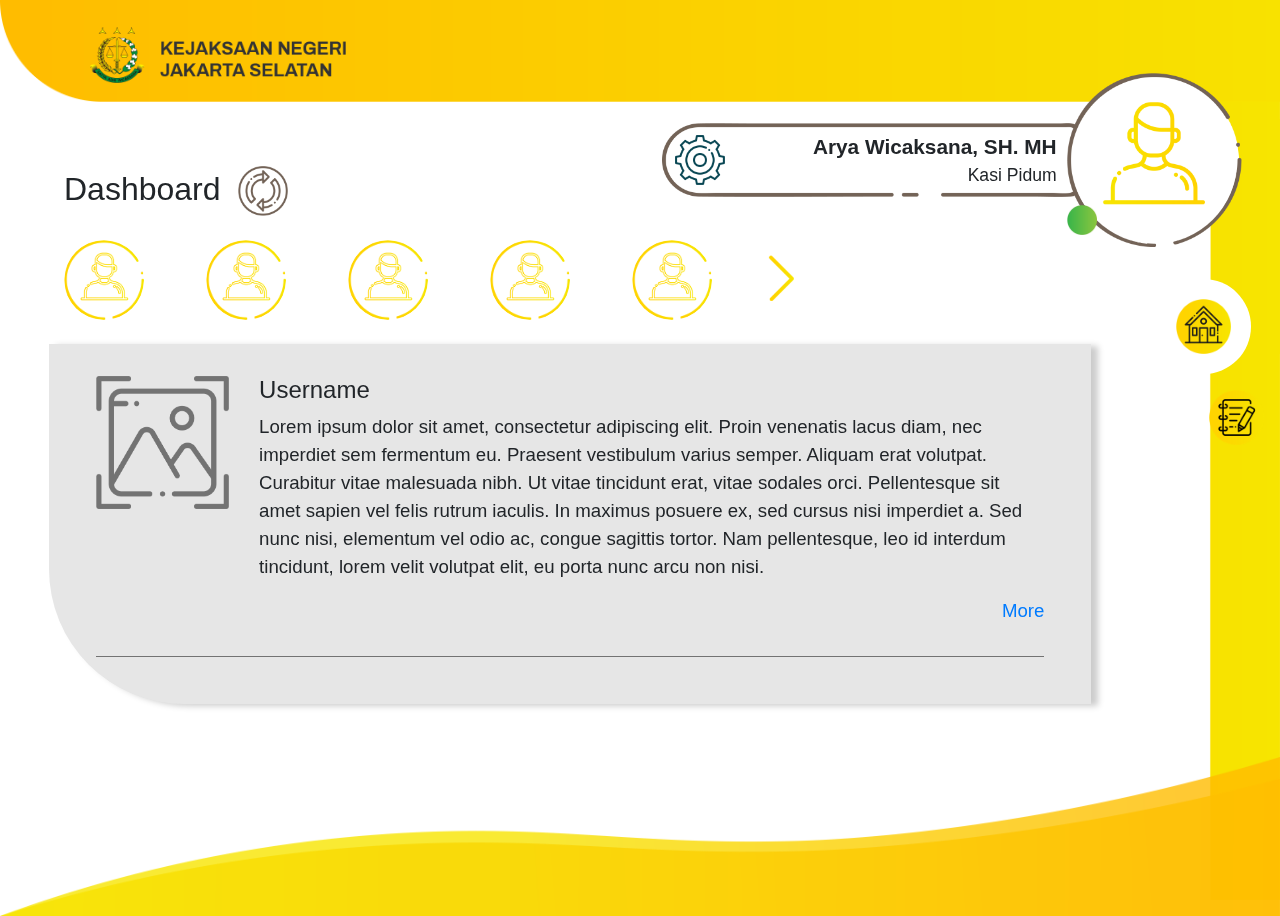
<file: index.html>
<!DOCTYPE html>
<html lang="en">
  <head>
      
    <!-- Required meta tags -->
    <meta charset="UTF-8"/>
    <meta name="viewport" content="width=device-width, initial-scale=1.0, maximum-scale=1.0, user-scalable=0"/>
    <meta name="keywords" content="your, tags"/>
    <meta name="description" content="150 words"/>
    <meta name="subject" content="your website's subject">
    <meta name="copyright" content="company name">
    <meta name="language" content="ES">
    <meta name="robots" content="index,follow" />
    <meta name="author" content="name, email@gmail.com">
    <meta name="url" content="http://www.websiteaddrress.com">
    <meta name="identifier-URL" content="http://www.websiteaddress.com">
    <meta http-equiv="Expires" content="0">
    <meta http-equiv="Pragma" content="no-cache">
    <meta http-equiv="Cache-Control" content="no-cache">
    <meta name="google-analytics" content="your google analytics"/>
    <meta name="theme-color" content="your color"/>

    <!-- OpenGraph meta tags -->
    <meta name="og:title" content="your title"/>
    <meta name="og:type" content="type"/>
    <meta name="og:url" content="url"/>
    <meta name="og:image" content="image url"/>
    <meta name="og:site_name" content="webite name"/>
    <meta name="og:description" content="website description"/>
    
    <!-- Apple meta tags -->
    <meta name="apple-mobile-web-app-capable" content="yes">
    <meta content="yes" name="apple-touch-fullscreen" />
    <meta name="apple-mobile-web-app-status-bar-style" content="black">
    <meta name="format-detection" content="telephone=no">
    <!-- <meta name="viewport" content="width = 320, initial-scale = 2.3, user-scalable = no"> -->

    <!-- Link tags -->
    <link rel='index' title='title website' href='link website' />

    <!-- Select one -->
    <link rel="shortcut icon" type="image/ico" href="/favicon.ico" />
    <link rel="fluid-icon" type="image/png" href="/fluid-icon.png" />
    
    <title>Title</title>
    
    <!-- Import Animate CSS -->
    <link rel="stylesheet" href="./assets/css/animate/animate.css" />
	
	  <!-- Import Hamburgers CSS -->
    <link rel="stylesheet" href="./assets/css/hamburgers/hamburgers.css" />

    <!-- Import Bootstrap CSS -->
    <link rel="stylesheet" href="./assets/css/bootstrap/bootstrap.min.css" />

    <!-- Import Owl Carousel CSS -->
    <link rel="stylesheet" href="./assets/css/owlcarousel/owl.carousel.min.css" />
    <link rel="stylesheet" href="./assets/css/owlcarousel/owl.theme.default.min.css" />
    
    <!-- Import CSS -->
    <link rel="stylesheet" href="./assets/css/style.css"/>

  </head>
  <body>

    <div class="wrapper d-none d-lg-block">
      <img src="./images/bg_menu.png" class="position-fixed" style="right: 0;width: 5.9vw;height: 100vh;z-index: -1" />
      
      <section class="profile-sec">
        <div class="p-s1">
          <div class="p-set">
            <a href=""><img src="./images/ico_gear.png" /></a>
          </div>
          <div class="p-name text-right">
            <div style="font-size: 1.3em;font-weight: 700;">Arya Wicaksana, SH. MH</div>
            <div style="font-size: 1.1em;font-weight: 500;">Kasi Pidum</div>
          </div>
          
        </div>
        <div class="p-s2">
          <div class="p-ava">
            <img class="img-ava" src="./images/default_pp_s.png" />
            <img class="img-on" src="./images/on_img.png" />

          </div>
        </div>
      </section>

      <nav class="nav-sec">
        <ul class="list-unstyled">
          <li class="nav-m"><a href="" class="nav-l active"><img class="nav-img h-auto" src="./images/home_icon.png" /></a></li>
          <li class="nav-m"><a href="" class="nav-l "><img class="nav-img h-auto" src="./images/task_ico.png" /></a></li>
        </ul>
      </nav>


      <!-- Navbar Header -->
      <header style="height: 16.5vh">
        <nav class="header-sec">
          <div class="logo-sec">
            <img src="./images/home2/images/logo_text.png" class="w-100 h-auto"/>
          </div>
        </nav>
      </header>
      <!-- /Navbar Header -->
      
      <!-- Main Content -->
      <main class="main">
        <section class="px-5">
          <section class="px-3 mb-4 mt-3">
            <div style="font-size: 2em;font-weight: 500;">Dashboard &nbsp;<a href=""><img class="" src="./images/ico_ref.png" style="width: 50px;height: auto;" /></a></div>
          </section>
          <section class="px-3 mb-4">
            <div class="" style="width: 700px;">
              <div class="db-carousel owl-carousel owl-theme">
                <div class="item"><a href=""><img class="" src="./images/default_ava.png" style="width: 80px;height: 80px;border-radius: 50%;object-fit: cover;" /></a></div>
                <div class="item"><a href=""><img class="" src="./images/default_ava.png" style="width: 80px;height: 80px;border-radius: 50%;object-fit: cover;" /></a></div>
                <div class="item"><a href=""><img class="" src="./images/default_ava.png" style="width: 80px;height: 80px;border-radius: 50%;object-fit: cover;" /></a></div>
                <div class="item"><a href=""><img class="" src="./images/default_ava.png" style="width: 80px;height: 80px;border-radius: 50%;object-fit: cover;" /></a></div>
                <div class="item"><a href=""><img class="" src="./images/default_ava.png" style="width: 80px;height: 80px;border-radius: 50%;object-fit: cover;" /></a></div>
                <div class="item"><a href=""><img class="" src="./images/default_ava.png" style="width: 80px;height: 80px;border-radius: 50%;object-fit: cover;" /></a></div>
                <div class="item"><a href=""><img class="" src="./images/default_ava.png" style="width: 80px;height: 80px;border-radius: 50%;object-fit: cover;" /></a></div>
                <div class="item"><a href=""><img class="" src="./images/default_ava.png" style="width: 80px;height: 80px;border-radius: 50%;object-fit: cover;" /></a></div>
                <div class="item"><a href=""><img class="" src="./images/default_ava.png" style="width: 80px;height: 80px;border-radius: 50%;object-fit: cover;" /></a></div>
                <div class="item"><a href=""><img class="" src="./images/default_ava.png" style="width: 80px;height: 80px;border-radius: 50%;object-fit: cover;" /></a></div>
                <div class="item"><a href=""><img class="" src="./images/default_ava.png" style="width: 80px;height: 80px;border-radius: 50%;object-fit: cover;" /></a></div>
                <div class="item"><a href=""><img class="" src="./images/default_ava.png" style="width: 80px;height: 80px;border-radius: 50%;object-fit: cover;" /></a></div>
              </div>
            </div>
            
          </section>
          <section class="px-3 mb-4">
            <div class="row">
              <div class="col-12">
                <div class="row" style="background: #e6e6e6;padding: 2rem;min-height: 40vh;border-bottom-left-radius: 135px;box-shadow: 7px 2px 6px 0px #ccc;">
                  <div class="col-3 col-xl-2">
                    <img class="of-cover w-100 h-auto" src="./images/default_img.png" />
                  </div>
                  <div class="col-9 col-xl-10">
                    <h4>Username</h4>
                    <p style="font-size: 14pt;">Lorem ipsum dolor sit amet, consectetur adipiscing elit. Proin venenatis lacus diam, nec imperdiet sem fermentum eu. Praesent vestibulum varius semper. Aliquam erat volutpat. Curabitur vitae malesuada nibh. Ut vitae tincidunt erat, vitae sodales orci. Pellentesque sit amet sapien vel felis rutrum iaculis. In maximus posuere ex, sed cursus nisi imperdiet a. Sed nunc nisi, elementum vel odio ac, congue sagittis tortor. Nam pellentesque, leo id interdum tincidunt, lorem velit volutpat elit, eu porta nunc arcu non nisi.</p>
                    <a href="" class="text-right" style="display: inherit;font-size: 14pt;">More</a>
                  </div>
                  <div class="col-9 col-xl-12">
                    <div class="w-100 mt-3" style="height: 1px; background: rgba(0,0,0,.5);"></div>
                  </div>
                </div>
              </div>
            </div>
          </section>
        </section>
      </main>
      <!-- /Main Content -->
      
      <!-- Footer -->
      <footer class="footer-sec">

      </footer>
      <!-- Footer -->

    </div>

    <div class="wrapper-m d-block d-lg-none">
      <header class="p-3" style="background: linear-gradient(to right, rgb(254,193,0) , rgb(247,228,0));height: 66px;">
        <div class="brand-m">
          <img src="./images/home2/images/logo_text.png" style="width: 140px;height: auto;" />
        </div>
      </header>

      <section class="profile-sec-m">
        <div class="p-s1-m">
          <div class="p-set-m">
            <a href=""><img src="./images/ico_gear.png" /></a>
          </div>
          <div class="p-name-m text-right">
            <div style="font-size: 8pt;font-weight: 700;">Arya Wicaksana, SH. MH</div>
            <div style="font-size: 7pt;font-weight: 500;">Kasi Pidum</div>
          </div>
          
        </div>
        <div class="p-s2-m">
          <div class="p-ava-m">
            <img class="img-ava-m" src="./images/default_pp_s.png" />
            <img class="img-on-m" src="./images/on_img.png" />

          </div>
        </div>
      </section>

      <main class="main-m">
        <section>
          <div style="font-size: 14pt;font-weight: bold;color: rgba(0,0,0,.8)">Dashboard &nbsp;<a href=""><img class="" src="./images/ico_ref.png" style="width: 25px;height: auto;" /></a></div>
        </section>
        <section class="mb-2">
          <div class="w-100 py-3">
            <div class="db-carousel-m owl-carousel owl-theme">
              <div class="item"><a href=""><img class="" src="./images/default_ava.png" style="width: 70px;height: 70px;border-radius: 50%;object-fit: cover;" /></a></div>
              <div class="item"><a href=""><img class="" src="./images/default_ava.png" style="width: 70px;height: 70px;border-radius: 50%;object-fit: cover;" /></a></div>
              <div class="item"><a href=""><img class="" src="./images/default_ava.png" style="width: 70px;height: 70px;border-radius: 50%;object-fit: cover;" /></a></div>
              <div class="item"><a href=""><img class="" src="./images/default_ava.png" style="width: 70px;height: 70px;border-radius: 50%;object-fit: cover;" /></a></div>
              <div class="item"><a href=""><img class="" src="./images/default_ava.png" style="width: 70px;height: 70px;border-radius: 50%;object-fit: cover;" /></a></div>
              <div class="item"><a href=""><img class="" src="./images/default_ava.png" style="width: 70px;height: 70px;border-radius: 50%;object-fit: cover;" /></a></div>
              <div class="item"><a href=""><img class="" src="./images/default_ava.png" style="width: 70px;height: 70px;border-radius: 50%;object-fit: cover;" /></a></div>
              <div class="item"><a href=""><img class="" src="./images/default_ava.png" style="width: 70px;height: 70px;border-radius: 50%;object-fit: cover;" /></a></div>
              <div class="item"><a href=""><img class="" src="./images/default_ava.png" style="width: 70px;height: 70px;border-radius: 50%;object-fit: cover;" /></a></div>
              <div class="item"><a href=""><img class="" src="./images/default_ava.png" style="width: 70px;height: 70px;border-radius: 50%;object-fit: cover;" /></a></div>
              <div class="item"><a href=""><img class="" src="./images/default_ava.png" style="width: 70px;height: 70px;border-radius: 50%;object-fit: cover;" /></a></div>
              <div class="item"><a href=""><img class="" src="./images/default_ava.png" style="width: 70px;height: 70px;border-radius: 50%;object-fit: cover;" /></a></div>
            </div>
          </div>
        </section>
        <section class="w-100">
          <div class="row mb-3">
            <div class="col-12">
              <img class="of-cover w-100 h-auto" src="./images/default_img.png" />
            </div>
          </div>
          <div class="row">
            <div class="col-12">
              <h6>Username</h6>
              <p style="font-size: 11pt;">Lorem ipsum dolor sit amet, consectetur adipiscing elit. Proin venenatis lacus diam, nec imperdiet sem fermentum eu. Praesent vestibulum varius semper. Aliquam erat volutpat. Curabitur vitae malesuada nibh. Ut vitae tincidunt erat, vitae sodales orci. Pellentesque sit amet sapien vel felis rutrum iaculis. In maximus posuere ex, sed cursus nisi imperdiet a. Sed nunc nisi, elementum vel odio ac, congue sagittis tortor. Nam pellentesque, leo id interdum tincidunt, lorem velit volutpat elit, eu porta nunc arcu non nisi.</p>
              <a href="" class="text-right" style="display: inherit;font-size: 11pt;">More</a>
            </div>
          </div>
        </section>
      </main>

      <footer class="p-3 d-flex align-items-center" style="background: linear-gradient(to right, rgb(254,193,0) , rgb(247,228,0));height: 75px;">
        <ul class="list-unstyled mb-0 d-flex align-items-center">
          <li class="nav-m-m float-left active"><a href="" class="nav-l-m"><img class="nav-img-m h-auto" src="./images/home_icon.png" /></a></li>
          <li class="nav-m-m float-left"><a href="" class="nav-l-m "><img class="nav-img-m h-auto" src="./images/task_ico.png" /></a></li>
        </ul>
      </footer>

    </div>
    
    <!-- Import Jquery 3.3.1 -->
    <script type="text/javascript" src="./assets/js/jquery-3.3.1.min.js"></script>

    <!-- Import Bootstrap JS -->
    <script type="text/javascript" src="./assets/js/bootstrap/bootstrap.min.js"></script>

    <!-- Import Owl Carousel JS -->
    <script type="text/javascript" src="./assets/js/owlcarousel/owl.carousel.min.js"></script>

    <!-- Import WOW JS -->
    <script type="text/javascript" src="./assets/js/wow/wow.min.js"></script>

    <!-- Import Javascript -->
    <script type="text/javascript" src="./assets/js/script.js"></script>

    <script>
      $('.db-carousel').owlCarousel({
        loop: true,
        margin: 10,
        nav: true,
        dots: false,
        navText: ["<img src='./images/right_arrow.png' style='display: none;'>","<img src='./images/right_arrow.png'>"],
        responsive:{
          0:{
              items:1
          },
          600:{
              items:3
          },
          1000:{
              items:5
          }
        }
      })

      $('.db-carousel-m').owlCarousel({
        loop: true,
        margin: 10,
        nav: false,
        dots: false,
        items: 4
      })
    </script>
  </body>
</html>
</file>
<file: assets/css/style.css>
/*--- Main Base Color ---*/
/*--- /Main Base Color ---*/
/*--- Mixins ---*/
/*--- Animation ---*/
/*--- /Animation ---*/
/*--- Keyframes ---*/
/*--- /Keyframes ---*/
/*--- Transform ---*/
/*--- /Transform ---*/
/*--- Box Shadows ---*/
/*--- /Box Shadows ---*/
/*--- /Mixin ---*/
/*--- Bg Color ---*/
.black {
  background-color: #000000 !important;
}

.transparent {
  background-color: rgba(0, 0, 0, 0) !important;
}

.white {
  background-color: #FFFFFF !important;
}

/*--- /Bg Color ---*/
/*--- Text Color ---*/
.text-black {
  color: #000000 !important;
}

.text-white {
  color: #FFFFFF !important;
}

/*--- /Text Color ---*/
/*--- Text Weight ---*/
.fw-100 {
  font-weight: 100 !important;
}

.fw-200 {
  font-weight: 200 !important;
}

.fw-300 {
  font-weight: 300 !important;
}

.fw-400 {
  font-weight: 400 !important;
}

.fw-500 {
  font-weight: 500 !important;
}

.fw-600 {
  font-weight: 600 !important;
}

.fw-700 {
  font-weight: 700 !important;
}

.fw-800 {
  font-weight: 800 !important;
}

.fw-900 {
  font-weight: 900 !important;
}

/*--- /Text Weight ---*/
/*--- Button ---*/
.btn-line-rounded {
  border-radius: 50px;
  padding: 0.356rem 0.975rem;
  -webkit-transition: .3s all;
  transition: .3s all;
  cursor: pointer;
}

.btn-line-rounded:hover {
  color: #FFFFFF !important;
  border: 2px solid rgba(0, 0, 0, 0);
  text-decoration: none;
  -webkit-transition: .3s all;
  transition: .3s all;
}

.btn-white {
  color: #FFFFFF !important;
  border: 2px solid #FFFFFF;
}

.btn-white:hover {
  background-color: #FFFFFF !important;
  color: #000000 !important;
  text-decoration: none;
}

/*--- /Button ---*/
/*--- Image ---*/
.of-cover {
  -o-object-fit: cover !important;
     object-fit: cover !important;
}

.img-circle {
  border-radius: 50%;
}

.img-zoom {
  -webkit-transform: scale(1.5);
  transform: scale(1.5);
}

.img-rounded-5 {
  border-radius: 5px;
}

.img-rounded-10 {
  border-radius: 10px;
}

/*--- /Image ---*/
/*--- Scroll Horizontal ---*/
.scroll {
  white-space: nowrap;
  overflow-x: auto;
  -webkit-overflow-scrolling: touch;
  -ms-overflow-style: -ms-autohiding-scrollbar;
}

.item-scroll,
.vertical-align-middle {
  display: inline-blockl;
  vertical-align: middle;
}

.scroll::-webkit-scrolbar {
  display: none;
}

/*--- /Scroll Horizontal ---*/
/*--- Header ---*/
.header-sec {
  background-image: url("../../images/bg_header.png");
  background-color: transparent;
  background-size: 100%;
  background-repeat: no-repeat;
  background-position: right top;
  height: 16.5vh;
  width: 100vw;
  padding-top: 3vh;
}

.header-sec .logo-sec {
  width: 20vw;
  margin-left: 7vw;
}

/*--- /Header ---*/
/*--- Footer ---*/
.footer-sec {
  background-image: url("../../images/bg_footer.png");
  background-color: transparent;
  background-size: 100%;
  background-repeat: no-repeat;
  background-position: right bottom;
  height: 25.7vh;
  width: 100vw;
}

.footer-login-sec {
  background-image: url("../../images/login/images/login_bg_2.png");
  background-color: transparent;
  background-size: 100%;
  background-repeat: no-repeat;
  background-position: right bottom;
  height: 31vh;
  width: 100vw;
}

/*--- /Footer ---*/
/*--- Add ---*/
.main {
  min-height: 57.8vh;
  max-height: 57.8vh;
  height: 57.8vh;
  padding-right: 10.9vw;
}

.wrapper {
  overflow-y: hidden;
  overflow-x: hidden;
}

.profile-sec {
  background: transparent;
  width: 600px;
  height: 175px;
  position: absolute;
  right: 2vh;
  top: 8vh;
  display: -webkit-box;
  display: -ms-flexbox;
  display: flex;
  -webkit-box-align: center;
      -ms-flex-align: center;
          align-items: center;
}

.profile-sec .p-s1 {
  background-image: url(../../images/bg_name_p.png);
  background-color: transparent;
  background-size: 100%;
  background-repeat: no-repeat;
  background-position: right bottom;
  width: 425px;
  height: 75px;
  display: -webkit-inline-box;
  display: -ms-inline-flexbox;
  display: inline-flex;
  -webkit-box-align: center;
      -ms-flex-align: center;
          align-items: center;
  padding: 0 .8rem;
}

.profile-sec .p-s1 .p-set {
  width: 50px;
}

.profile-sec .p-s1 .p-set a img {
  width: 50px;
  height: 50px;
}

.profile-sec .p-s1 .p-name {
  width: 375px;
  padding-right: 1.1rem;
}

.profile-sec .p-s2 {
  background-image: url(../../images/bg_pp.png);
  background-color: transparent;
  background-size: 100%;
  background-repeat: no-repeat;
  background-position: right bottom;
  width: 175px;
  height: 175px;
  display: -webkit-inline-box;
  display: -ms-inline-flexbox;
  display: inline-flex;
  -webkit-box-align: center;
      -ms-flex-align: center;
          align-items: center;
  margin-left: -20px;
}

.profile-sec .p-s2 .p-ava {
  width: 175px;
  height: 175px;
  position: relative;
}

.profile-sec .p-s2 .p-ava .img-ava {
  width: 100%;
  height: auto;
  -o-object-fit: cover;
     object-fit: cover;
  border-radius: 50%;
  position: absolute;
  padding: 5px;
  top: 1px;
}

.profile-sec .p-s2 .p-ava .img-on {
  width: 30px;
  height: 30px;
  position: absolute;
  bottom: 12px;
}

.db-carousel .owl-nav {
  position: absolute;
  top: 0;
  right: 0;
  margin-right: -35px;
}

.db-carousel .owl-nav .owl-next img {
  width: 25px;
  height: auto;
}

.db-carousel .owl-nav .owl-next:hover {
  background: transparent;
  outline: none;
}

.list-c {
  background: -webkit-gradient(linear, left top, right top, from(#fec100), to(#f7e400));
  background: linear-gradient(to right, #fec100, #f7e400);
  border-radius: 50px;
  padding: .8rem 1.2rem;
  display: -webkit-box;
  display: -ms-flexbox;
  display: flex;
  -webkit-box-pack: justify;
      -ms-flex-pack: justify;
          justify-content: space-between;
  -webkit-box-align: center;
      -ms-flex-align: center;
          align-items: center;
  position: relative;
}

.list-c .list-c-dt {
  font-size: 16pt;
}

.list-c .list-c-nm {
  font-size: 16pt;
}

.list-c .on-ico {
  width: 25px;
  height: auto;
  position: absolute;
  bottom: 0;
  margin-left: -17px;
  margin-bottom: -10px;
}

.list-c-mn {
  background: transparent;
  border: none;
}

.login-sec {
  height: 100vh;
}

.form-g .form-login {
  border-top: none;
  border-left: none;
  border-right: none;
  border-bottom: 1px solid rgba(0, 0, 0, 0.5);
  font-size: 14pt;
  font-weight: normal;
  height: 46px;
  width: 330px;
}

.form-g .form-login:focus {
  outline: none;
  -webkit-box-shadow: none;
          box-shadow: none;
}

.form-g .form-login:focus {
  outline: none;
  -webkit-box-shadow: none;
          box-shadow: none;
}

@media (max-width: 991.98px) {
  .form-g .form-login {
    border-top: none;
    border-left: none;
    border-right: none;
    border-bottom: 1px solid rgba(0, 0, 0, 0.5);
    font-size: 12pt;
    font-weight: bold;
    height: 36px;
    width: 250px;
  }
}

.form-sprint-bg {
  background: -webkit-gradient(linear, left top, right top, from(#fec100), to(#f7e400));
  background: linear-gradient(to right, #fec100, #f7e400);
  padding: 2px;
  border-radius: 20px;
}

.form-sprint-bg .form-sprint {
  width: 100%;
  background: #FFFFFF;
  border: none;
  border-radius: 20px;
  padding-left: 1rem;
  padding-right: 1rem;
}

.form-sprint-bg .form-sprint:focus {
  outline: none;
  -webkit-box-shadow: none;
          box-shadow: none;
}

.form-sprint-bg .form-sprint:focus {
  outline: none;
  -webkit-box-shadow: none;
          box-shadow: none;
}

.form-sprint-l {
  border: none;
  border-top-left-radius: 12px;
  border-top-right-radius: 12px;
  border-bottom-right-radius: 12px;
  border-bottom-left-radius: 100px;
  padding: 1rem;
}

.form-sprint-l:focus {
  outline: none;
  -webkit-box-shadow: none;
          box-shadow: none;
}

.form-sprint-l:focus {
  outline: none;
  -webkit-box-shadow: none;
          box-shadow: none;
}

.form-sprint-l-m {
  font-size: 10pt;
  padding: .5rem;
  border: none;
  border-top-left-radius: 12px;
  border-top-right-radius: 12px;
  border-bottom-right-radius: 12px;
  border-bottom-left-radius: 100px;
}

.form-sprint-l-m:focus {
  outline: none;
  -webkit-box-shadow: none;
          box-shadow: none;
}

.form-sprint-l-m:focus {
  outline: none;
  -webkit-box-shadow: none;
          box-shadow: none;
}

.modal-content.custom {
  background: #eaeaea;
  border: none;
  border-radius: 20px;
}

.nav-sec {
  position: absolute;
  width: 10.9vw;
  height: 100vh;
  right: 0;
  padding-top: 31vh;
}

.nav-sec ul .nav-m {
  text-align: right;
  margin-bottom: 1rem;
  padding: 0 1rem;
}

.nav-sec ul .nav-m .nav-l {
  display: inline-block;
}

.nav-sec ul .nav-m .nav-l.active {
  margin-right: 3vw;
  padding: 20px;
  background: white;
  border-radius: 50px;
}

.nav-sec ul .nav-m .nav-l img {
  width: 55px;
}

/*--- Mobile ---*/
.profile-sec-m {
  background: transparent;
  width: 225px;
  height: 53px;
  position: absolute;
  right: 2vh;
  top: 6vh;
  display: -webkit-box;
  display: -ms-flexbox;
  display: flex;
  -webkit-box-align: center;
      -ms-flex-align: center;
          align-items: center;
}

.profile-sec-m .p-s1-m {
  background-image: url(../../images/bg_name_p.png);
  background-color: transparent;
  background-size: 100%;
  background-repeat: no-repeat;
  background-position: right bottom;
  width: 190px;
  height: 35px;
  display: -webkit-inline-box;
  display: -ms-inline-flexbox;
  display: inline-flex;
  -webkit-box-align: center;
      -ms-flex-align: center;
          align-items: center;
  padding: 0 .5rem;
}

.profile-sec-m .p-s1-m .p-set-m {
  width: 23px;
}

.profile-sec-m .p-s1-m .p-set-m a img {
  width: 23px;
  height: 23px;
}

.profile-sec-m .p-s1-m .p-name-m {
  width: 375px;
  padding-right: 1.1rem;
}

.profile-sec-m .p-s2-m {
  background-image: url(../../images/bg_pp.png);
  background-color: transparent;
  background-size: 100%;
  background-repeat: no-repeat;
  background-position: right bottom;
  width: 67px;
  height: 67px;
  display: -webkit-inline-box;
  display: -ms-inline-flexbox;
  display: inline-flex;
  -webkit-box-align: center;
      -ms-flex-align: center;
          align-items: center;
  margin-left: -20px;
}

.profile-sec-m .p-s2-m .p-ava-m {
  width: 67px;
  height: 67px;
  position: relative;
}

.profile-sec-m .p-s2-m .p-ava-m .img-ava-m {
  width: 100%;
  height: auto;
  -o-object-fit: cover;
     object-fit: cover;
  border-radius: 50%;
  position: absolute;
  padding: 5px;
  top: 1px;
}

.profile-sec-m .p-s2-m .p-ava-m .img-on-m {
  width: 15px;
  height: 15px;
  position: absolute;
  bottom: -2px;
  left: 6px;
}

.main-m {
  padding-top: 3rem;
  padding-left: 1rem;
  padding-right: 1rem;
  padding-bottom: 3rem;
  min-height: 100vh;
}

.nav-m-m {
  padding: 0 1rem;
}

.nav-m-m .nav-l-m {
  display: inline-block;
}

.nav-m-m img {
  width: 55px;
}

.nav-m-m.active {
  margin-top: -75px;
}

.nav-m-m.active .nav-l-m {
  padding: 10px;
  background: white;
  border-radius: 50px;
}

/*--- /Add ---*/
/*# sourceMappingURL=style.css.map */
</file>
<file: assets/css/hamburgers/hamburgers.css>
/*!
 * Hamburgers
 * @description Tasty CSS-animated hamburgers
 * @author Jonathan Suh @jonsuh
 * @site https://jonsuh.com/hamburgers
 * @link https://github.com/jonsuh/hamburgers
 */
.hamburger {
  padding: 15px 15px;
  display: inline-block;
  cursor: pointer;
  transition-property: opacity, filter;
  transition-duration: 0.15s;
  transition-timing-function: linear;
  font: inherit;
  color: inherit;
  text-transform: none;
  background-color: transparent;
  border: 0;
  margin: 0;
  overflow: visible; }
  .hamburger:hover {
    opacity: 0.7; }
  .hamburger.is-active:hover {
    opacity: 0.7; }
  .hamburger.is-active .hamburger-inner,
  .hamburger.is-active .hamburger-inner::before,
  .hamburger.is-active .hamburger-inner::after {
    background-color: #000; }

.hamburger-box {
  width: 40px;
  height: 24px;
  display: inline-block;
  position: relative; }

.hamburger-inner {
  display: block;
  top: 50%;
  margin-top: -2px; }
  .hamburger-inner, .hamburger-inner::before, .hamburger-inner::after {
    width: 40px;
    height: 4px;
    background-color: #000;
    border-radius: 4px;
    position: absolute;
    transition-property: transform;
    transition-duration: 0.15s;
    transition-timing-function: ease; }
  .hamburger-inner::before, .hamburger-inner::after {
    content: "";
    display: block; }
  .hamburger-inner::before {
    top: -10px; }
  .hamburger-inner::after {
    bottom: -10px; }

/*
   * 3DX
   */
.hamburger--3dx .hamburger-box {
  perspective: 80px; }

.hamburger--3dx .hamburger-inner {
  transition: transform 0.15s cubic-bezier(0.645, 0.045, 0.355, 1), background-color 0s 0.1s cubic-bezier(0.645, 0.045, 0.355, 1); }
  .hamburger--3dx .hamburger-inner::before, .hamburger--3dx .hamburger-inner::after {
    transition: transform 0s 0.1s cubic-bezier(0.645, 0.045, 0.355, 1); }

.hamburger--3dx.is-active .hamburger-inner {
  background-color: transparent !important;
  transform: rotateY(180deg); }
  .hamburger--3dx.is-active .hamburger-inner::before {
    transform: translate3d(0, 10px, 0) rotate(45deg); }
  .hamburger--3dx.is-active .hamburger-inner::after {
    transform: translate3d(0, -10px, 0) rotate(-45deg); }

/*
   * 3DX Reverse
   */
.hamburger--3dx-r .hamburger-box {
  perspective: 80px; }

.hamburger--3dx-r .hamburger-inner {
  transition: transform 0.15s cubic-bezier(0.645, 0.045, 0.355, 1), background-color 0s 0.1s cubic-bezier(0.645, 0.045, 0.355, 1); }
  .hamburger--3dx-r .hamburger-inner::before, .hamburger--3dx-r .hamburger-inner::after {
    transition: transform 0s 0.1s cubic-bezier(0.645, 0.045, 0.355, 1); }

.hamburger--3dx-r.is-active .hamburger-inner {
  background-color: transparent !important;
  transform: rotateY(-180deg); }
  .hamburger--3dx-r.is-active .hamburger-inner::before {
    transform: translate3d(0, 10px, 0) rotate(45deg); }
  .hamburger--3dx-r.is-active .hamburger-inner::after {
    transform: translate3d(0, -10px, 0) rotate(-45deg); }

/*
   * 3DY
   */
.hamburger--3dy .hamburger-box {
  perspective: 80px; }

.hamburger--3dy .hamburger-inner {
  transition: transform 0.15s cubic-bezier(0.645, 0.045, 0.355, 1), background-color 0s 0.1s cubic-bezier(0.645, 0.045, 0.355, 1); }
  .hamburger--3dy .hamburger-inner::before, .hamburger--3dy .hamburger-inner::after {
    transition: transform 0s 0.1s cubic-bezier(0.645, 0.045, 0.355, 1); }

.hamburger--3dy.is-active .hamburger-inner {
  background-color: transparent !important;
  transform: rotateX(-180deg); }
  .hamburger--3dy.is-active .hamburger-inner::before {
    transform: translate3d(0, 10px, 0) rotate(45deg); }
  .hamburger--3dy.is-active .hamburger-inner::after {
    transform: translate3d(0, -10px, 0) rotate(-45deg); }

/*
   * 3DY Reverse
   */
.hamburger--3dy-r .hamburger-box {
  perspective: 80px; }

.hamburger--3dy-r .hamburger-inner {
  transition: transform 0.15s cubic-bezier(0.645, 0.045, 0.355, 1), background-color 0s 0.1s cubic-bezier(0.645, 0.045, 0.355, 1); }
  .hamburger--3dy-r .hamburger-inner::before, .hamburger--3dy-r .hamburger-inner::after {
    transition: transform 0s 0.1s cubic-bezier(0.645, 0.045, 0.355, 1); }

.hamburger--3dy-r.is-active .hamburger-inner {
  background-color: transparent !important;
  transform: rotateX(180deg); }
  .hamburger--3dy-r.is-active .hamburger-inner::before {
    transform: translate3d(0, 10px, 0) rotate(45deg); }
  .hamburger--3dy-r.is-active .hamburger-inner::after {
    transform: translate3d(0, -10px, 0) rotate(-45deg); }

/*
   * 3DXY
   */
.hamburger--3dxy .hamburger-box {
  perspective: 80px; }

.hamburger--3dxy .hamburger-inner {
  transition: transform 0.15s cubic-bezier(0.645, 0.045, 0.355, 1), background-color 0s 0.1s cubic-bezier(0.645, 0.045, 0.355, 1); }
  .hamburger--3dxy .hamburger-inner::before, .hamburger--3dxy .hamburger-inner::after {
    transition: transform 0s 0.1s cubic-bezier(0.645, 0.045, 0.355, 1); }

.hamburger--3dxy.is-active .hamburger-inner {
  background-color: transparent !important;
  transform: rotateX(180deg) rotateY(180deg); }
  .hamburger--3dxy.is-active .hamburger-inner::before {
    transform: translate3d(0, 10px, 0) rotate(45deg); }
  .hamburger--3dxy.is-active .hamburger-inner::after {
    transform: translate3d(0, -10px, 0) rotate(-45deg); }

/*
   * 3DXY Reverse
   */
.hamburger--3dxy-r .hamburger-box {
  perspective: 80px; }

.hamburger--3dxy-r .hamburger-inner {
  transition: transform 0.15s cubic-bezier(0.645, 0.045, 0.355, 1), background-color 0s 0.1s cubic-bezier(0.645, 0.045, 0.355, 1); }
  .hamburger--3dxy-r .hamburger-inner::before, .hamburger--3dxy-r .hamburger-inner::after {
    transition: transform 0s 0.1s cubic-bezier(0.645, 0.045, 0.355, 1); }

.hamburger--3dxy-r.is-active .hamburger-inner {
  background-color: transparent !important;
  transform: rotateX(180deg) rotateY(180deg) rotateZ(-180deg); }
  .hamburger--3dxy-r.is-active .hamburger-inner::before {
    transform: translate3d(0, 10px, 0) rotate(45deg); }
  .hamburger--3dxy-r.is-active .hamburger-inner::after {
    transform: translate3d(0, -10px, 0) rotate(-45deg); }

/*
   * Arrow
   */
.hamburger--arrow.is-active .hamburger-inner::before {
  transform: translate3d(-8px, 0, 0) rotate(-45deg) scale(0.7, 1); }

.hamburger--arrow.is-active .hamburger-inner::after {
  transform: translate3d(-8px, 0, 0) rotate(45deg) scale(0.7, 1); }

/*
   * Arrow Right
   */
.hamburger--arrow-r.is-active .hamburger-inner::before {
  transform: translate3d(8px, 0, 0) rotate(45deg) scale(0.7, 1); }

.hamburger--arrow-r.is-active .hamburger-inner::after {
  transform: translate3d(8px, 0, 0) rotate(-45deg) scale(0.7, 1); }

/*
   * Arrow Alt
   */
.hamburger--arrowalt .hamburger-inner::before {
  transition: top 0.1s 0.1s ease, transform 0.1s cubic-bezier(0.165, 0.84, 0.44, 1); }

.hamburger--arrowalt .hamburger-inner::after {
  transition: bottom 0.1s 0.1s ease, transform 0.1s cubic-bezier(0.165, 0.84, 0.44, 1); }

.hamburger--arrowalt.is-active .hamburger-inner::before {
  top: 0;
  transform: translate3d(-8px, -10px, 0) rotate(-45deg) scale(0.7, 1);
  transition: top 0.1s ease, transform 0.1s 0.1s cubic-bezier(0.895, 0.03, 0.685, 0.22); }

.hamburger--arrowalt.is-active .hamburger-inner::after {
  bottom: 0;
  transform: translate3d(-8px, 10px, 0) rotate(45deg) scale(0.7, 1);
  transition: bottom 0.1s ease, transform 0.1s 0.1s cubic-bezier(0.895, 0.03, 0.685, 0.22); }

/*
   * Arrow Alt Right
   */
.hamburger--arrowalt-r .hamburger-inner::before {
  transition: top 0.1s 0.1s ease, transform 0.1s cubic-bezier(0.165, 0.84, 0.44, 1); }

.hamburger--arrowalt-r .hamburger-inner::after {
  transition: bottom 0.1s 0.1s ease, transform 0.1s cubic-bezier(0.165, 0.84, 0.44, 1); }

.hamburger--arrowalt-r.is-active .hamburger-inner::before {
  top: 0;
  transform: translate3d(8px, -10px, 0) rotate(45deg) scale(0.7, 1);
  transition: top 0.1s ease, transform 0.1s 0.1s cubic-bezier(0.895, 0.03, 0.685, 0.22); }

.hamburger--arrowalt-r.is-active .hamburger-inner::after {
  bottom: 0;
  transform: translate3d(8px, 10px, 0) rotate(-45deg) scale(0.7, 1);
  transition: bottom 0.1s ease, transform 0.1s 0.1s cubic-bezier(0.895, 0.03, 0.685, 0.22); }

/*
   * Arrow Turn
   */
.hamburger--arrowturn.is-active .hamburger-inner {
  transform: rotate(-180deg); }
  .hamburger--arrowturn.is-active .hamburger-inner::before {
    transform: translate3d(8px, 0, 0) rotate(45deg) scale(0.7, 1); }
  .hamburger--arrowturn.is-active .hamburger-inner::after {
    transform: translate3d(8px, 0, 0) rotate(-45deg) scale(0.7, 1); }

/*
   * Arrow Turn Right
   */
.hamburger--arrowturn-r.is-active .hamburger-inner {
  transform: rotate(-180deg); }
  .hamburger--arrowturn-r.is-active .hamburger-inner::before {
    transform: translate3d(-8px, 0, 0) rotate(-45deg) scale(0.7, 1); }
  .hamburger--arrowturn-r.is-active .hamburger-inner::after {
    transform: translate3d(-8px, 0, 0) rotate(45deg) scale(0.7, 1); }

/*
   * Boring
   */
.hamburger--boring .hamburger-inner, .hamburger--boring .hamburger-inner::before, .hamburger--boring .hamburger-inner::after {
  transition-property: none; }

.hamburger--boring.is-active .hamburger-inner {
  transform: rotate(45deg); }
  .hamburger--boring.is-active .hamburger-inner::before {
    top: 0;
    opacity: 0; }
  .hamburger--boring.is-active .hamburger-inner::after {
    bottom: 0;
    transform: rotate(-90deg); }

/*
   * Collapse
   */
.hamburger--collapse .hamburger-inner {
  top: auto;
  bottom: 0;
  transition-duration: 0.13s;
  transition-delay: 0.13s;
  transition-timing-function: cubic-bezier(0.55, 0.055, 0.675, 0.19); }
  .hamburger--collapse .hamburger-inner::after {
    top: -20px;
    transition: top 0.2s 0.2s cubic-bezier(0.33333, 0.66667, 0.66667, 1), opacity 0.1s linear; }
  .hamburger--collapse .hamburger-inner::before {
    transition: top 0.12s 0.2s cubic-bezier(0.33333, 0.66667, 0.66667, 1), transform 0.13s cubic-bezier(0.55, 0.055, 0.675, 0.19); }

.hamburger--collapse.is-active .hamburger-inner {
  transform: translate3d(0, -10px, 0) rotate(-45deg);
  transition-delay: 0.22s;
  transition-timing-function: cubic-bezier(0.215, 0.61, 0.355, 1); }
  .hamburger--collapse.is-active .hamburger-inner::after {
    top: 0;
    opacity: 0;
    transition: top 0.2s cubic-bezier(0.33333, 0, 0.66667, 0.33333), opacity 0.1s 0.22s linear; }
  .hamburger--collapse.is-active .hamburger-inner::before {
    top: 0;
    transform: rotate(-90deg);
    transition: top 0.1s 0.16s cubic-bezier(0.33333, 0, 0.66667, 0.33333), transform 0.13s 0.25s cubic-bezier(0.215, 0.61, 0.355, 1); }

/*
   * Collapse Reverse
   */
.hamburger--collapse-r .hamburger-inner {
  top: auto;
  bottom: 0;
  transition-duration: 0.13s;
  transition-delay: 0.13s;
  transition-timing-function: cubic-bezier(0.55, 0.055, 0.675, 0.19); }
  .hamburger--collapse-r .hamburger-inner::after {
    top: -20px;
    transition: top 0.2s 0.2s cubic-bezier(0.33333, 0.66667, 0.66667, 1), opacity 0.1s linear; }
  .hamburger--collapse-r .hamburger-inner::before {
    transition: top 0.12s 0.2s cubic-bezier(0.33333, 0.66667, 0.66667, 1), transform 0.13s cubic-bezier(0.55, 0.055, 0.675, 0.19); }

.hamburger--collapse-r.is-active .hamburger-inner {
  transform: translate3d(0, -10px, 0) rotate(45deg);
  transition-delay: 0.22s;
  transition-timing-function: cubic-bezier(0.215, 0.61, 0.355, 1); }
  .hamburger--collapse-r.is-active .hamburger-inner::after {
    top: 0;
    opacity: 0;
    transition: top 0.2s cubic-bezier(0.33333, 0, 0.66667, 0.33333), opacity 0.1s 0.22s linear; }
  .hamburger--collapse-r.is-active .hamburger-inner::before {
    top: 0;
    transform: rotate(90deg);
    transition: top 0.1s 0.16s cubic-bezier(0.33333, 0, 0.66667, 0.33333), transform 0.13s 0.25s cubic-bezier(0.215, 0.61, 0.355, 1); }

/*
   * Elastic
   */
.hamburger--elastic .hamburger-inner {
  top: 2px;
  transition-duration: 0.275s;
  transition-timing-function: cubic-bezier(0.68, -0.55, 0.265, 1.55); }
  .hamburger--elastic .hamburger-inner::before {
    top: 10px;
    transition: opacity 0.125s 0.275s ease; }
  .hamburger--elastic .hamburger-inner::after {
    top: 20px;
    transition: transform 0.275s cubic-bezier(0.68, -0.55, 0.265, 1.55); }

.hamburger--elastic.is-active .hamburger-inner {
  transform: translate3d(0, 10px, 0) rotate(135deg);
  transition-delay: 0.075s; }
  .hamburger--elastic.is-active .hamburger-inner::before {
    transition-delay: 0s;
    opacity: 0; }
  .hamburger--elastic.is-active .hamburger-inner::after {
    transform: translate3d(0, -20px, 0) rotate(-270deg);
    transition-delay: 0.075s; }

/*
   * Elastic Reverse
   */
.hamburger--elastic-r .hamburger-inner {
  top: 2px;
  transition-duration: 0.275s;
  transition-timing-function: cubic-bezier(0.68, -0.55, 0.265, 1.55); }
  .hamburger--elastic-r .hamburger-inner::before {
    top: 10px;
    transition: opacity 0.125s 0.275s ease; }
  .hamburger--elastic-r .hamburger-inner::after {
    top: 20px;
    transition: transform 0.275s cubic-bezier(0.68, -0.55, 0.265, 1.55); }

.hamburger--elastic-r.is-active .hamburger-inner {
  transform: translate3d(0, 10px, 0) rotate(-135deg);
  transition-delay: 0.075s; }
  .hamburger--elastic-r.is-active .hamburger-inner::before {
    transition-delay: 0s;
    opacity: 0; }
  .hamburger--elastic-r.is-active .hamburger-inner::after {
    transform: translate3d(0, -20px, 0) rotate(270deg);
    transition-delay: 0.075s; }

/*
   * Emphatic
   */
.hamburger--emphatic {
  overflow: hidden; }
  .hamburger--emphatic .hamburger-inner {
    transition: background-color 0.125s 0.175s ease-in; }
    .hamburger--emphatic .hamburger-inner::before {
      left: 0;
      transition: transform 0.125s cubic-bezier(0.6, 0.04, 0.98, 0.335), top 0.05s 0.125s linear, left 0.125s 0.175s ease-in; }
    .hamburger--emphatic .hamburger-inner::after {
      top: 10px;
      right: 0;
      transition: transform 0.125s cubic-bezier(0.6, 0.04, 0.98, 0.335), top 0.05s 0.125s linear, right 0.125s 0.175s ease-in; }
  .hamburger--emphatic.is-active .hamburger-inner {
    transition-delay: 0s;
    transition-timing-function: ease-out;
    background-color: transparent !important; }
    .hamburger--emphatic.is-active .hamburger-inner::before {
      left: -80px;
      top: -80px;
      transform: translate3d(80px, 80px, 0) rotate(45deg);
      transition: left 0.125s ease-out, top 0.05s 0.125s linear, transform 0.125s 0.175s cubic-bezier(0.075, 0.82, 0.165, 1); }
    .hamburger--emphatic.is-active .hamburger-inner::after {
      right: -80px;
      top: -80px;
      transform: translate3d(-80px, 80px, 0) rotate(-45deg);
      transition: right 0.125s ease-out, top 0.05s 0.125s linear, transform 0.125s 0.175s cubic-bezier(0.075, 0.82, 0.165, 1); }

/*
   * Emphatic Reverse
   */
.hamburger--emphatic-r {
  overflow: hidden; }
  .hamburger--emphatic-r .hamburger-inner {
    transition: background-color 0.125s 0.175s ease-in; }
    .hamburger--emphatic-r .hamburger-inner::before {
      left: 0;
      transition: transform 0.125s cubic-bezier(0.6, 0.04, 0.98, 0.335), top 0.05s 0.125s linear, left 0.125s 0.175s ease-in; }
    .hamburger--emphatic-r .hamburger-inner::after {
      top: 10px;
      right: 0;
      transition: transform 0.125s cubic-bezier(0.6, 0.04, 0.98, 0.335), top 0.05s 0.125s linear, right 0.125s 0.175s ease-in; }
  .hamburger--emphatic-r.is-active .hamburger-inner {
    transition-delay: 0s;
    transition-timing-function: ease-out;
    background-color: transparent !important; }
    .hamburger--emphatic-r.is-active .hamburger-inner::before {
      left: -80px;
      top: 80px;
      transform: translate3d(80px, -80px, 0) rotate(-45deg);
      transition: left 0.125s ease-out, top 0.05s 0.125s linear, transform 0.125s 0.175s cubic-bezier(0.075, 0.82, 0.165, 1); }
    .hamburger--emphatic-r.is-active .hamburger-inner::after {
      right: -80px;
      top: 80px;
      transform: translate3d(-80px, -80px, 0) rotate(45deg);
      transition: right 0.125s ease-out, top 0.05s 0.125s linear, transform 0.125s 0.175s cubic-bezier(0.075, 0.82, 0.165, 1); }

/*
   * Minus
   */
.hamburger--minus .hamburger-inner::before, .hamburger--minus .hamburger-inner::after {
  transition: bottom 0.08s 0s ease-out, top 0.08s 0s ease-out, opacity 0s linear; }

.hamburger--minus.is-active .hamburger-inner::before, .hamburger--minus.is-active .hamburger-inner::after {
  opacity: 0;
  transition: bottom 0.08s ease-out, top 0.08s ease-out, opacity 0s 0.08s linear; }

.hamburger--minus.is-active .hamburger-inner::before {
  top: 0; }

.hamburger--minus.is-active .hamburger-inner::after {
  bottom: 0; }

/*
   * Slider
   */
.hamburger--slider .hamburger-inner {
  top: 2px; }
  .hamburger--slider .hamburger-inner::before {
    top: 10px;
    transition-property: transform, opacity;
    transition-timing-function: ease;
    transition-duration: 0.15s; }
  .hamburger--slider .hamburger-inner::after {
    top: 20px; }

.hamburger--slider.is-active .hamburger-inner {
  transform: translate3d(0, 10px, 0) rotate(45deg); }
  .hamburger--slider.is-active .hamburger-inner::before {
    transform: rotate(-45deg) translate3d(-5.71429px, -6px, 0);
    opacity: 0; }
  .hamburger--slider.is-active .hamburger-inner::after {
    transform: translate3d(0, -20px, 0) rotate(-90deg); }

/*
   * Slider Reverse
   */
.hamburger--slider-r .hamburger-inner {
  top: 2px; }
  .hamburger--slider-r .hamburger-inner::before {
    top: 10px;
    transition-property: transform, opacity;
    transition-timing-function: ease;
    transition-duration: 0.15s; }
  .hamburger--slider-r .hamburger-inner::after {
    top: 20px; }

.hamburger--slider-r.is-active .hamburger-inner {
  transform: translate3d(0, 10px, 0) rotate(-45deg); }
  .hamburger--slider-r.is-active .hamburger-inner::before {
    transform: rotate(45deg) translate3d(5.71429px, -6px, 0);
    opacity: 0; }
  .hamburger--slider-r.is-active .hamburger-inner::after {
    transform: translate3d(0, -20px, 0) rotate(90deg); }

/*
   * Spin
   */
.hamburger--spin .hamburger-inner {
  transition-duration: 0.22s;
  transition-timing-function: cubic-bezier(0.55, 0.055, 0.675, 0.19); }
  .hamburger--spin .hamburger-inner::before {
    transition: top 0.1s 0.25s ease-in, opacity 0.1s ease-in; }
  .hamburger--spin .hamburger-inner::after {
    transition: bottom 0.1s 0.25s ease-in, transform 0.22s cubic-bezier(0.55, 0.055, 0.675, 0.19); }

.hamburger--spin.is-active .hamburger-inner {
  transform: rotate(225deg);
  transition-delay: 0.12s;
  transition-timing-function: cubic-bezier(0.215, 0.61, 0.355, 1); }
  .hamburger--spin.is-active .hamburger-inner::before {
    top: 0;
    opacity: 0;
    transition: top 0.1s ease-out, opacity 0.1s 0.12s ease-out; }
  .hamburger--spin.is-active .hamburger-inner::after {
    bottom: 0;
    transform: rotate(-90deg);
    transition: bottom 0.1s ease-out, transform 0.22s 0.12s cubic-bezier(0.215, 0.61, 0.355, 1); }

/*
   * Spin Reverse
   */
.hamburger--spin-r .hamburger-inner {
  transition-duration: 0.22s;
  transition-timing-function: cubic-bezier(0.55, 0.055, 0.675, 0.19); }
  .hamburger--spin-r .hamburger-inner::before {
    transition: top 0.1s 0.25s ease-in, opacity 0.1s ease-in; }
  .hamburger--spin-r .hamburger-inner::after {
    transition: bottom 0.1s 0.25s ease-in, transform 0.22s cubic-bezier(0.55, 0.055, 0.675, 0.19); }

.hamburger--spin-r.is-active .hamburger-inner {
  transform: rotate(-225deg);
  transition-delay: 0.12s;
  transition-timing-function: cubic-bezier(0.215, 0.61, 0.355, 1); }
  .hamburger--spin-r.is-active .hamburger-inner::before {
    top: 0;
    opacity: 0;
    transition: top 0.1s ease-out, opacity 0.1s 0.12s ease-out; }
  .hamburger--spin-r.is-active .hamburger-inner::after {
    bottom: 0;
    transform: rotate(90deg);
    transition: bottom 0.1s ease-out, transform 0.22s 0.12s cubic-bezier(0.215, 0.61, 0.355, 1); }

/*
   * Spring
   */
.hamburger--spring .hamburger-inner {
  top: 2px;
  transition: background-color 0s 0.13s linear; }
  .hamburger--spring .hamburger-inner::before {
    top: 10px;
    transition: top 0.1s 0.2s cubic-bezier(0.33333, 0.66667, 0.66667, 1), transform 0.13s cubic-bezier(0.55, 0.055, 0.675, 0.19); }
  .hamburger--spring .hamburger-inner::after {
    top: 20px;
    transition: top 0.2s 0.2s cubic-bezier(0.33333, 0.66667, 0.66667, 1), transform 0.13s cubic-bezier(0.55, 0.055, 0.675, 0.19); }

.hamburger--spring.is-active .hamburger-inner {
  transition-delay: 0.22s;
  background-color: transparent !important; }
  .hamburger--spring.is-active .hamburger-inner::before {
    top: 0;
    transition: top 0.1s 0.15s cubic-bezier(0.33333, 0, 0.66667, 0.33333), transform 0.13s 0.22s cubic-bezier(0.215, 0.61, 0.355, 1);
    transform: translate3d(0, 10px, 0) rotate(45deg); }
  .hamburger--spring.is-active .hamburger-inner::after {
    top: 0;
    transition: top 0.2s cubic-bezier(0.33333, 0, 0.66667, 0.33333), transform 0.13s 0.22s cubic-bezier(0.215, 0.61, 0.355, 1);
    transform: translate3d(0, 10px, 0) rotate(-45deg); }

/*
   * Spring Reverse
   */
.hamburger--spring-r .hamburger-inner {
  top: auto;
  bottom: 0;
  transition-duration: 0.13s;
  transition-delay: 0s;
  transition-timing-function: cubic-bezier(0.55, 0.055, 0.675, 0.19); }
  .hamburger--spring-r .hamburger-inner::after {
    top: -20px;
    transition: top 0.2s 0.2s cubic-bezier(0.33333, 0.66667, 0.66667, 1), opacity 0s linear; }
  .hamburger--spring-r .hamburger-inner::before {
    transition: top 0.1s 0.2s cubic-bezier(0.33333, 0.66667, 0.66667, 1), transform 0.13s cubic-bezier(0.55, 0.055, 0.675, 0.19); }

.hamburger--spring-r.is-active .hamburger-inner {
  transform: translate3d(0, -10px, 0) rotate(-45deg);
  transition-delay: 0.22s;
  transition-timing-function: cubic-bezier(0.215, 0.61, 0.355, 1); }
  .hamburger--spring-r.is-active .hamburger-inner::after {
    top: 0;
    opacity: 0;
    transition: top 0.2s cubic-bezier(0.33333, 0, 0.66667, 0.33333), opacity 0s 0.22s linear; }
  .hamburger--spring-r.is-active .hamburger-inner::before {
    top: 0;
    transform: rotate(90deg);
    transition: top 0.1s 0.15s cubic-bezier(0.33333, 0, 0.66667, 0.33333), transform 0.13s 0.22s cubic-bezier(0.215, 0.61, 0.355, 1); }

/*
   * Stand
   */
.hamburger--stand .hamburger-inner {
  transition: transform 0.075s 0.15s cubic-bezier(0.55, 0.055, 0.675, 0.19), background-color 0s 0.075s linear; }
  .hamburger--stand .hamburger-inner::before {
    transition: top 0.075s 0.075s ease-in, transform 0.075s 0s cubic-bezier(0.55, 0.055, 0.675, 0.19); }
  .hamburger--stand .hamburger-inner::after {
    transition: bottom 0.075s 0.075s ease-in, transform 0.075s 0s cubic-bezier(0.55, 0.055, 0.675, 0.19); }

.hamburger--stand.is-active .hamburger-inner {
  transform: rotate(90deg);
  background-color: transparent !important;
  transition: transform 0.075s 0s cubic-bezier(0.215, 0.61, 0.355, 1), background-color 0s 0.15s linear; }
  .hamburger--stand.is-active .hamburger-inner::before {
    top: 0;
    transform: rotate(-45deg);
    transition: top 0.075s 0.1s ease-out, transform 0.075s 0.15s cubic-bezier(0.215, 0.61, 0.355, 1); }
  .hamburger--stand.is-active .hamburger-inner::after {
    bottom: 0;
    transform: rotate(45deg);
    transition: bottom 0.075s 0.1s ease-out, transform 0.075s 0.15s cubic-bezier(0.215, 0.61, 0.355, 1); }

/*
   * Stand Reverse
   */
.hamburger--stand-r .hamburger-inner {
  transition: transform 0.075s 0.15s cubic-bezier(0.55, 0.055, 0.675, 0.19), background-color 0s 0.075s linear; }
  .hamburger--stand-r .hamburger-inner::before {
    transition: top 0.075s 0.075s ease-in, transform 0.075s 0s cubic-bezier(0.55, 0.055, 0.675, 0.19); }
  .hamburger--stand-r .hamburger-inner::after {
    transition: bottom 0.075s 0.075s ease-in, transform 0.075s 0s cubic-bezier(0.55, 0.055, 0.675, 0.19); }

.hamburger--stand-r.is-active .hamburger-inner {
  transform: rotate(-90deg);
  background-color: transparent !important;
  transition: transform 0.075s 0s cubic-bezier(0.215, 0.61, 0.355, 1), background-color 0s 0.15s linear; }
  .hamburger--stand-r.is-active .hamburger-inner::before {
    top: 0;
    transform: rotate(-45deg);
    transition: top 0.075s 0.1s ease-out, transform 0.075s 0.15s cubic-bezier(0.215, 0.61, 0.355, 1); }
  .hamburger--stand-r.is-active .hamburger-inner::after {
    bottom: 0;
    transform: rotate(45deg);
    transition: bottom 0.075s 0.1s ease-out, transform 0.075s 0.15s cubic-bezier(0.215, 0.61, 0.355, 1); }

/*
   * Squeeze
   */
.hamburger--squeeze .hamburger-inner {
  transition-duration: 0.075s;
  transition-timing-function: cubic-bezier(0.55, 0.055, 0.675, 0.19); }
  .hamburger--squeeze .hamburger-inner::before {
    transition: top 0.075s 0.12s ease, opacity 0.075s ease; }
  .hamburger--squeeze .hamburger-inner::after {
    transition: bottom 0.075s 0.12s ease, transform 0.075s cubic-bezier(0.55, 0.055, 0.675, 0.19); }

.hamburger--squeeze.is-active .hamburger-inner {
  transform: rotate(45deg);
  transition-delay: 0.12s;
  transition-timing-function: cubic-bezier(0.215, 0.61, 0.355, 1); }
  .hamburger--squeeze.is-active .hamburger-inner::before {
    top: 0;
    opacity: 0;
    transition: top 0.075s ease, opacity 0.075s 0.12s ease; }
  .hamburger--squeeze.is-active .hamburger-inner::after {
    bottom: 0;
    transform: rotate(-90deg);
    transition: bottom 0.075s ease, transform 0.075s 0.12s cubic-bezier(0.215, 0.61, 0.355, 1); }

/*
   * Vortex
   */
.hamburger--vortex .hamburger-inner {
  transition-duration: 0.2s;
  transition-timing-function: cubic-bezier(0.19, 1, 0.22, 1); }
  .hamburger--vortex .hamburger-inner::before, .hamburger--vortex .hamburger-inner::after {
    transition-duration: 0s;
    transition-delay: 0.1s;
    transition-timing-function: linear; }
  .hamburger--vortex .hamburger-inner::before {
    transition-property: top, opacity; }
  .hamburger--vortex .hamburger-inner::after {
    transition-property: bottom, transform; }

.hamburger--vortex.is-active .hamburger-inner {
  transform: rotate(765deg);
  transition-timing-function: cubic-bezier(0.19, 1, 0.22, 1); }
  .hamburger--vortex.is-active .hamburger-inner::before, .hamburger--vortex.is-active .hamburger-inner::after {
    transition-delay: 0s; }
  .hamburger--vortex.is-active .hamburger-inner::before {
    top: 0;
    opacity: 0; }
  .hamburger--vortex.is-active .hamburger-inner::after {
    bottom: 0;
    transform: rotate(90deg); }

/*
   * Vortex Reverse
   */
.hamburger--vortex-r .hamburger-inner {
  transition-duration: 0.2s;
  transition-timing-function: cubic-bezier(0.19, 1, 0.22, 1); }
  .hamburger--vortex-r .hamburger-inner::before, .hamburger--vortex-r .hamburger-inner::after {
    transition-duration: 0s;
    transition-delay: 0.1s;
    transition-timing-function: linear; }
  .hamburger--vortex-r .hamburger-inner::before {
    transition-property: top, opacity; }
  .hamburger--vortex-r .hamburger-inner::after {
    transition-property: bottom, transform; }

.hamburger--vortex-r.is-active .hamburger-inner {
  transform: rotate(-765deg);
  transition-timing-function: cubic-bezier(0.19, 1, 0.22, 1); }
  .hamburger--vortex-r.is-active .hamburger-inner::before, .hamburger--vortex-r.is-active .hamburger-inner::after {
    transition-delay: 0s; }
  .hamburger--vortex-r.is-active .hamburger-inner::before {
    top: 0;
    opacity: 0; }
  .hamburger--vortex-r.is-active .hamburger-inner::after {
    bottom: 0;
    transform: rotate(-90deg); }
</file>
